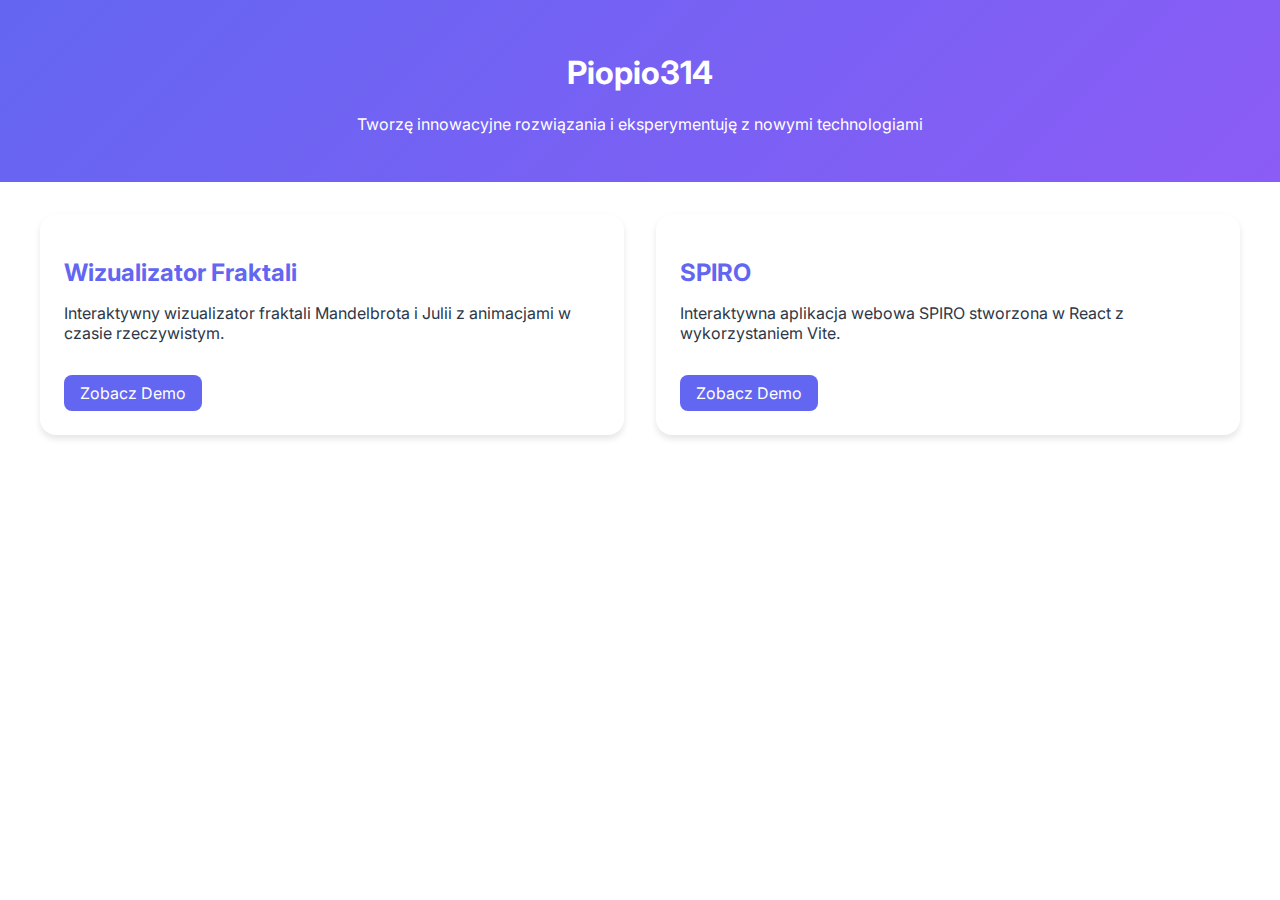
<file: index.html>
<!DOCTYPE html>
<html lang="pl">
<head>
    <meta charset="UTF-8">
    <meta name="viewport" content="width=device-width, initial-scale=1.0">
    <title>Piopio314 - Portfolio</title>
    <link href="https://fonts.googleapis.com/css2?family=Inter:wght@400;600;700&family=Poppins:wght@300;500;700&display=swap" rel="stylesheet">
    <link rel="stylesheet" href="https://cdnjs.cloudflare.com/ajax/libs/font-awesome/6.5.1/css/all.min.css">
    <style>
        :root {
            --primary-color: #6366f1;
            --background-color: #ffffff;
            --text-color: #2d3748;
        }

        body {
            font-family: 'Inter', sans-serif;
            margin: 0;
            padding: 0;
            background: var(--background-color);
            color: var(--text-color);
        }

        header {
            background: linear-gradient(135deg, #6366f1 0%, #8b5cf6 100%);
            color: white;
            padding: 2rem;
            text-align: center;
        }

        main {
            max-width: 1200px;
            margin: 2rem auto;
            padding: 0 1rem;
        }

        .projects {
            display: grid;
            grid-template-columns: repeat(auto-fit, minmax(300px, 1fr));
            gap: 2rem;
            margin-top: 2rem;
        }

        .project-card {
            background: white;
            border-radius: 1rem;
            padding: 1.5rem;
            box-shadow: 0 4px 6px rgba(0, 0, 0, 0.1);
            transition: transform 0.3s ease;
        }

        .project-card:hover {
            transform: translateY(-5px);
        }

        .project-title {
            color: var(--primary-color);
            margin-bottom: 1rem;
        }

        .project-link {
            display: inline-block;
            margin-top: 1rem;
            padding: 0.5rem 1rem;
            background: var(--primary-color);
            color: white;
            text-decoration: none;
            border-radius: 0.5rem;
            transition: background-color 0.3s ease;
        }

        .project-link:hover {
            background: #4f46e5;
        }
    </style>
</head>
<body>
    <header>
        <h1>Piopio314</h1>
        <p>Tworzę innowacyjne rozwiązania i eksperymentuję z nowymi technologiami</p>
    </header>

    <main>
        <section class="projects">
            <div class="project-card">
                <h2 class="project-title">Wizualizator Fraktali</h2>
                <p>Interaktywny wizualizator fraktali Mandelbrota i Julii z animacjami w czasie rzeczywistym.</p>
                <a href="/fractals" class="project-link">Zobacz Demo</a>
            </div>
            <div class="project-card">
                <h2 class="project-title">SPIRO</h2>
                <p>Interaktywna aplikacja webowa SPIRO stworzona w React z wykorzystaniem Vite.</p>
                <a href="https://piopio314.github.io/spiro/" class="project-link">Zobacz Demo</a>
            </div>
        </section>
    </main>
</body>
</html>
</file>
